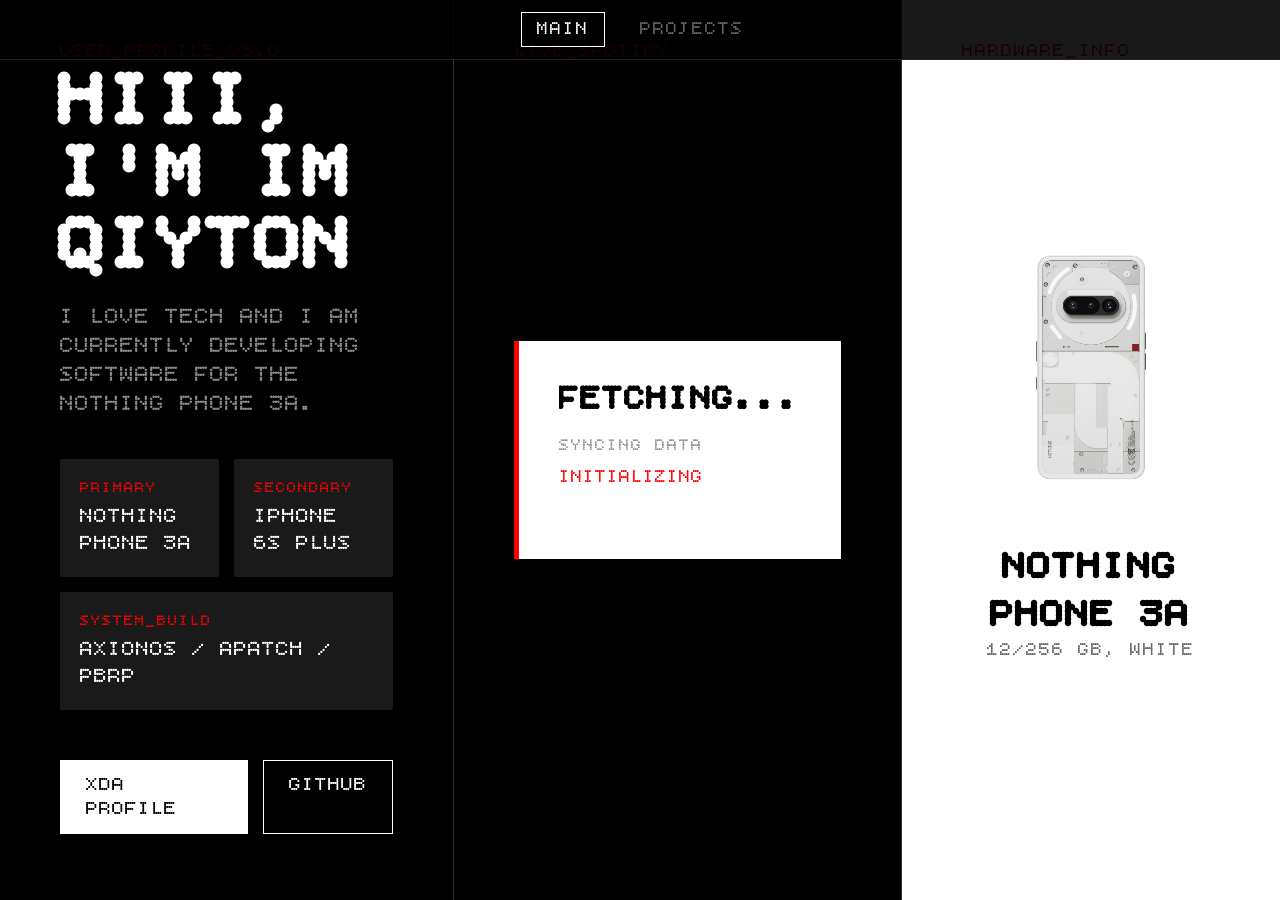
<file: index.html>
<!DOCTYPE html>
<html lang="en">
<head>
    <meta charset="UTF-8">
    <meta name="viewport" content="width=device-width, initial-scale=1.0">
    <title>IM QIYTON | MAIN</title>
    <link rel="stylesheet" href="ui/index.css">
</head>
<body>

    <nav class="top-nav">
        <a href="index.html" class="nav-btn active">MAIN</a>
        <a href="projects.html" class="nav-btn">PROJECTS</a>
    </nav>

    <div class="dashboard">
        <section class="panel left-panel">
            <div class="header">
                <span class="dot-matrix color-red">USER_PROFILE_v3.0</span>
            </div>
            <div class="content">
                <h1 class="title">Hiii, I'm Im qiyton</h1>
                <p class="subtitle">I love tech and I am currently developing software for the Nothing Phone 3a.</p>
                
                <div class="spec-grid">
                    <div class="spec-box">
                        <label>PRIMARY</label>
                        <p>Nothing Phone 3a</p>
                    </div>
                    <div class="spec-box">
                        <label>SECONDARY</label>
                        <p>iPhone 6s Plus</p>
                    </div>
                    <div class="spec-box full-width">
                        <label>SYSTEM_BUILD</label>
                        <p>AxionOs / APATCH / PBRP</p>
                    </div>
                </div>

                <div class="actions">
                    <a href="https://xdaforums.com/m/mewqiyton.13293705/" target="_blank" class="btn btn-white">XDA PROFILE</a>
                    <a href="https://github.com/newqiyton" target="_blank" class="btn btn-outline">GITHUB</a>
                </div>
            </div>
        </section>

        <section class="panel center-panel">
            <div class="header">
                <span class="dot-matrix color-red">LIVE_SPOTIFY</span>
            </div>
            <div class="content v-center">
                <div class="project-card spotify-card">
                    <h2 class="project-title" id="track-name">FETCHING...</h2>
                    <p class="tag" id="artist-name">SYNCING DATA</p>
                    <div class="status pulse" id="listening-status">INITIALIZING</div>
                    
                    <a href="#" target="_blank" class="download-link" id="spotify-url" style="display: none;">
                        VIEW ON SPOTIFY <span>→</span>
                    </a>
                </div>
            </div>
        </section>

        <section class="panel right-panel">
            <div class="header">
                <span class="dot-matrix color-red">HARDWARE_INFO</span>
            </div>
            <div class="content v-center">
                <div class="phone-frame">
                    <img src="assets/nothing-phone-3a.png" alt="Nothing Phone 3a">
                </div>
                <div class="phone-footer">
                    <h3>Nothing Phone 3a</h3>
                    <p>12/256 GB, WHITE</p>
                </div>
            </div>
        </section>
    </div>

    <script>
        const DISCORD_ID = "1178054153830944812"; 

        async function updateSpotify() {
            try {
                const response = await fetch(`https://api.lanyard.rest/v1/users/${DISCORD_ID}`);
                const res = await response.json();
                
                if (res.success && res.data.listening_to_spotify) {
                    const spotify = res.data.spotify;
                    document.getElementById('track-name').innerText = spotify.song;
                    document.getElementById('artist-name').innerText = spotify.artist.replace(/;/g, ", ");
                    document.getElementById('listening-status').innerText = "NOW PLAYING";
                    const spotifyLink = document.getElementById('spotify-url');
                    spotifyLink.href = `https://open.spotify.com/track/${spotify.track_id}`;
                    spotifyLink.style.display = "flex";
                } else {
                    document.getElementById('track-name').innerText = "SILENCE";
                    document.getElementById('artist-name').innerText = "NOTHING PLAYING";
                    document.getElementById('listening-status').innerText = "PAUSED";
                    document.getElementById('spotify-url').style.display = "none";
                }
            } catch (error) {
                console.error("Lanyard Error:", error);
            }
        }
        updateSpotify();
        setInterval(updateSpotify, 3000);
    </script>
</body>
</html>
</file>
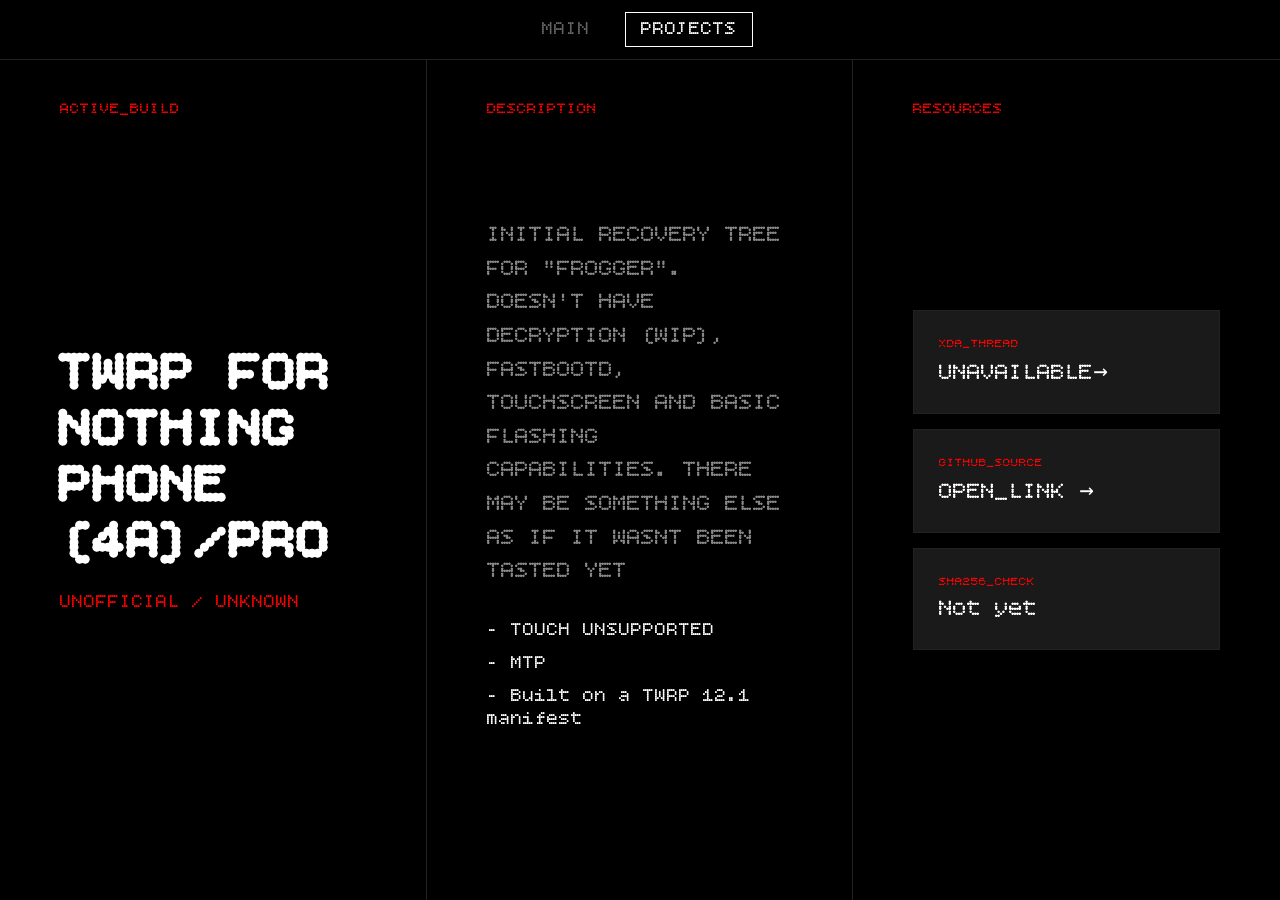
<file: projects.html>
<!DOCTYPE html>
<html lang="en">
<head>
    <meta charset="UTF-8">
    <meta name="viewport" content="width=device-width, initial-scale=1.0">
    <title>IM QIYTON | PROJECTS</title>
    <link rel="stylesheet" href="ui/projects.css">
</head>
<body>

    <nav class="top-nav">
        <a href="index.html" class="nav-btn">MAIN</a>
        <a href="projects.html" class="nav-btn active">PROJECTS</a>
    </nav>

    <div class="dashboard">
        <section class="panel left-panel">
            <div class="header">
                <span class="dot-matrix color-red">ACTIVE_BUILD</span>
            </div>
            <div class="content">
                <h1 class="title">TWRP FOR NOTHING PHONE (4a)/PRO</h1>
                <div class="status-tag pulse">UNOFFICIAL / UNKNOWN</div>
            </div>
        </section>

        <section class="panel center-panel">
            <div class="header">
                <span class="dot-matrix color-red">DESCRIPTION</span>
            </div>
            <div class="content">
                <div class="desc-box">
                    <p>Initial recovery tree for "frogger". Doesn't have decryption (WIP), fastbootd, touchscreen and basic flashing capabilities. There may be something else as if it wasnt been tasted yet</p>
                    <ul class="feature-list">
                        <li>- TOUCH UNSUPPORTED</li>
                        <li>- MTP</li>
                        <li>- Built on a TWRP 12.1 manifest</li>
                    </ul>
                </div>
            </div>
        </section>

        <section class="panel right-panel">
            <div class="header">
                <span class="dot-matrix color-red">RESOURCES</span>
            </div>
            <div class="content v-center">
                <div class="download-grid">
                    <a href="      " target="_blank" class="grid-item">
                        <label>XDA_THREAD</label>
                        <span>UNAVAILABLE→</span>
                    </a>
                <div class="download-grid">
                    <a href="https://github.com/newqiyton/android_device_nothing_frogger/" target="_blank" class="grid-item">
                        <label>GITHUB_SOURCE</label>
                        <span>OPEN_LINK →</span>
                    </a>
                 <div class="download-grid">
                    <a href="     " target="_blank" class="grid-item">
                        <label>SHA256_CHECK</label>
                        <span>Not yet</span>
                    </a>
                    </div>
                </div>
            </div>
        </section>
    </div>

</body>
</html>
</file>
<file: ui/index.css>
@import url('https://fonts.googleapis.com/css2?family=Bitcount+Grid+Single&display=swap');

:root {
    --nothing-red: #FF0000;
    --nothing-black: #000000;
    --nothing-white: #FFFFFF;
    --nothing-gray: #1A1A1A;
    --font-dot: 'Bitcount Grid Single', monospace;
}

* {
    margin: 0;
    padding: 0;
    box-sizing: border-box;
}

body, html {
    height: 100vh;
    width: 100vw;
    background-color: var(--nothing-black);
    color: var(--nothing-white);
    font-family: var(--font-dot);
    overflow: hidden;
}
.top-nav {
    position: fixed;
    top: 0;
    left: 0;
    width: 100%;
    height: 60px;
    display: flex;
    justify-content: center;
    align-items: center;
    gap: 20px;
    z-index: 1000;
    background: rgba(0,0,0,0.9);
    border-bottom: 1px solid #222;
}
.nav-btn {
    text-decoration: none;
    color: #666;
    font-size: 1.2rem;
    padding: 5px 15px;
    text-transform: uppercase;
}
.nav-btn.active {
    color: var(--nothing-white);
    border: 1px solid var(--nothing-white);
}

h1, h2, h3, p, a, label, span {
    font-family: var(--font-dot);
    text-transform: uppercase;
    letter-spacing: 1px;
}

.color-red { color: var(--nothing-red); }

.dashboard {
    display: grid;
    grid-template-columns: 1.2fr 1fr 1fr;
    height: 100vh;
    width: 100vw;
}

.panel {
    border-right: 1px solid #333;
    display: flex;
    flex-direction: column;
    padding: 60px;
    position: relative;
}

.panel:last-child { border-right: none; }

.header {
    position: absolute;
    top: 40px;
    left: 60px;
    font-size: 1.2rem;
}

.content {
    height: 100%;
    display: flex;
    flex-direction: column;
    justify-content: center;
}

.v-center {
    align-items: center;
    text-align: center;
}

.title {
    font-size: 5rem;
    line-height: 0.9;
    margin-bottom: 20px;
}

.subtitle {
    color: #888;
    font-size: 1.5rem;
    margin-bottom: 40px;
    max-width: 450px;
}

.spec-grid {
    display: grid;
    grid-template-columns: 1fr 1fr;
    gap: 15px;
    margin-bottom: 50px;
}

.spec-box {
    background: var(--nothing-gray);
    padding: 20px;
    border-radius: 2px;
}

.spec-box.full-width { grid-column: span 2; }

.spec-box label {
    display: block;
    font-size: 1rem;
    color: var(--nothing-red);
    margin-bottom: 5px;
}

.spec-box p { font-size: 1.4rem; }

.project-card {
    background: var(--nothing-white);
    color: var(--nothing-black);
    padding: 40px;
    width: 100%;
    text-align: left;
}

.project-title { font-size: 3.5rem; line-height: 1; }
.tag { font-size: 1.5rem; margin: 10px 0; color: #666; }
.status { font-size: 1.2rem; margin-bottom: 30px; color: var(--nothing-red); }

.download-link {
    display: flex;
    justify-content: space-between;
    align-items: center;
    background: var(--nothing-black);
    color: var(--nothing-white);
    text-decoration: none;
    padding: 20px;
    font-size: 1.5rem;
}

.right-panel { background-color: var(--nothing-white); color: var(--nothing-black); }

.phone-frame img {
    width: 100%;
    max-height: 55vh;
    object-fit: contain;
}

.phone-footer { margin-top: 40px; }
.phone-footer h3 { font-size: 2.5rem; }
.phone-footer p { font-size: 1.2rem; color: #666; }

.actions { display: flex; gap: 15px; }
.btn {
    padding: 12px 25px;
    text-decoration: none;
    font-size: 1.3rem;
    transition: 0.2s;
    border: 1px solid transparent;
}

.btn-white { background: var(--nothing-white); color: var(--nothing-black); }
.btn-outline { border: 1px solid var(--nothing-white); color: var(--nothing-white); }
.btn:hover { background: var(--nothing-red); color: white; border-color: var(--nothing-red); }

@media (max-width: 1100px) {
    .dashboard { grid-template-columns: 1fr; overflow-y: auto; }
    .panel { height: auto; padding: 100px 40px; border-right: none; border-bottom: 1px solid #333; }
    .title { font-size: 3.5rem; }
}
.spotify-card {
    transition: all 0.3s ease;
    border-left: 5px solid var(--nothing-red);
}

.pulse {
    animation: pulse-red 2s infinite;
}

@keyframes pulse-red {
    0% { opacity: 1; }
    50% { opacity: 0.4; }
    100% { opacity: 1; }
}

#track-name {

    font-size: 2.2rem; 
    line-height: 1.1;
    margin-bottom: 15px;

    display: -webkit-box;
    -webkit-line-clamp: 3;
    -webkit-box-orient: vertical;
    overflow: hidden;
    text-overflow: ellipsis;
}

#artist-name {
    font-size: 1.1rem;
    opacity: 0.7;
}
</file>
<file: ui/projects.css>
@import url('https://fonts.googleapis.com/css2?family=Bitcount+Grid+Single&display=swap');

:root {
    --nothing-red: #FF0000;
    --nothing-black: #000000;
    --nothing-white: #FFFFFF;
    --nothing-gray: #1A1A1A;
    --font-dot: 'Bitcount Grid Single', monospace;
}

* {
    margin: 0;
    padding: 0;
    box-sizing: border-box;
}

body, html {
    height: 100vh;
    width: 100vw;
    background-color: var(--nothing-black);
    color: var(--nothing-white);
    font-family: var(--font-dot);
    overflow: hidden;
}

/* Nav same as index */
.top-nav {
    position: fixed;
    top: 0;
    left: 0;
    width: 100%;
    height: 60px;
    display: flex;
    justify-content: center;
    align-items: center;
    gap: 20px;
    z-index: 1000;
    background: rgba(0,0,0,0.9);
    border-bottom: 1px solid #222;
}

.nav-btn {
    text-decoration: none;
    color: #666;
    font-size: 1.2rem;
    padding: 5px 15px;
    text-transform: uppercase;
}

.nav-btn.active {
    color: var(--nothing-white);
    border: 1px solid var(--nothing-white);
}

/* Dashboard Structure */
.dashboard {
    display: grid;
    grid-template-columns: 1fr 1fr 1fr;
    height: 100vh;
    width: 100vw;
    padding-top: 60px;
}

.panel {
    border-right: 1px solid #222;
    padding: 60px;
    position: relative;
    display: flex;
    flex-direction: column;
}

.panel:last-child { border-right: none; }

.header {
    position: absolute;
    top: 40px;
    left: 60px;
    color: var(--nothing-red);
    text-transform: uppercase;
}

.content {
    height: 100%;
    display: flex;
    flex-direction: column;
    justify-content: center;
}

/* Typography */
.title {
    font-size: 3.5rem;
    line-height: 1;
    text-transform: uppercase;
}

.status-tag {
    margin-top: 20px;
    font-size: 1.2rem;
    color: var(--nothing-red);
}

.desc-box p {
    font-size: 1.5rem;
    color: #888;
    line-height: 1.4;
    text-transform: uppercase;
}

.feature-list {
    list-style: none;
    margin-top: 30px;
    font-size: 1.2rem;
}

.feature-list li { margin-bottom: 10px; }

/* The Grid Resources */
.download-grid {
    display: grid;
    grid-template-columns: 1fr;
    gap: 15px;
    width: 100%;
}

.grid-item {
    background: var(--nothing-gray);
    padding: 25px;
    text-decoration: none;
    color: white;
    border: 1px solid #222;
    display: flex;
    flex-direction: column;
    transition: 0.3s;
}

.grid-item label {
    color: var(--nothing-red);
    font-size: 0.8rem;
    margin-bottom: 5px;
}

.grid-item span {
    font-size: 1.5rem;
}

.grid-item.highlight {
    background: var(--nothing-white);
    color: var(--nothing-black);
}

.grid-item:hover {
    border-color: var(--nothing-red);
}

/* Pulse Animation */
.pulse {
    animation: pulse-red 2s infinite;
}

@keyframes pulse-red {
    0% { opacity: 1; }
    50% { opacity: 0.4; }
    100% { opacity: 1; }
}

@media (max-width: 1100px) {
    .dashboard { grid-template-columns: 1fr; overflow-y: auto; }
    .panel { height: auto; padding: 100px 40px; border-right: none; border-bottom: 1px solid #222; }
}
</file>
